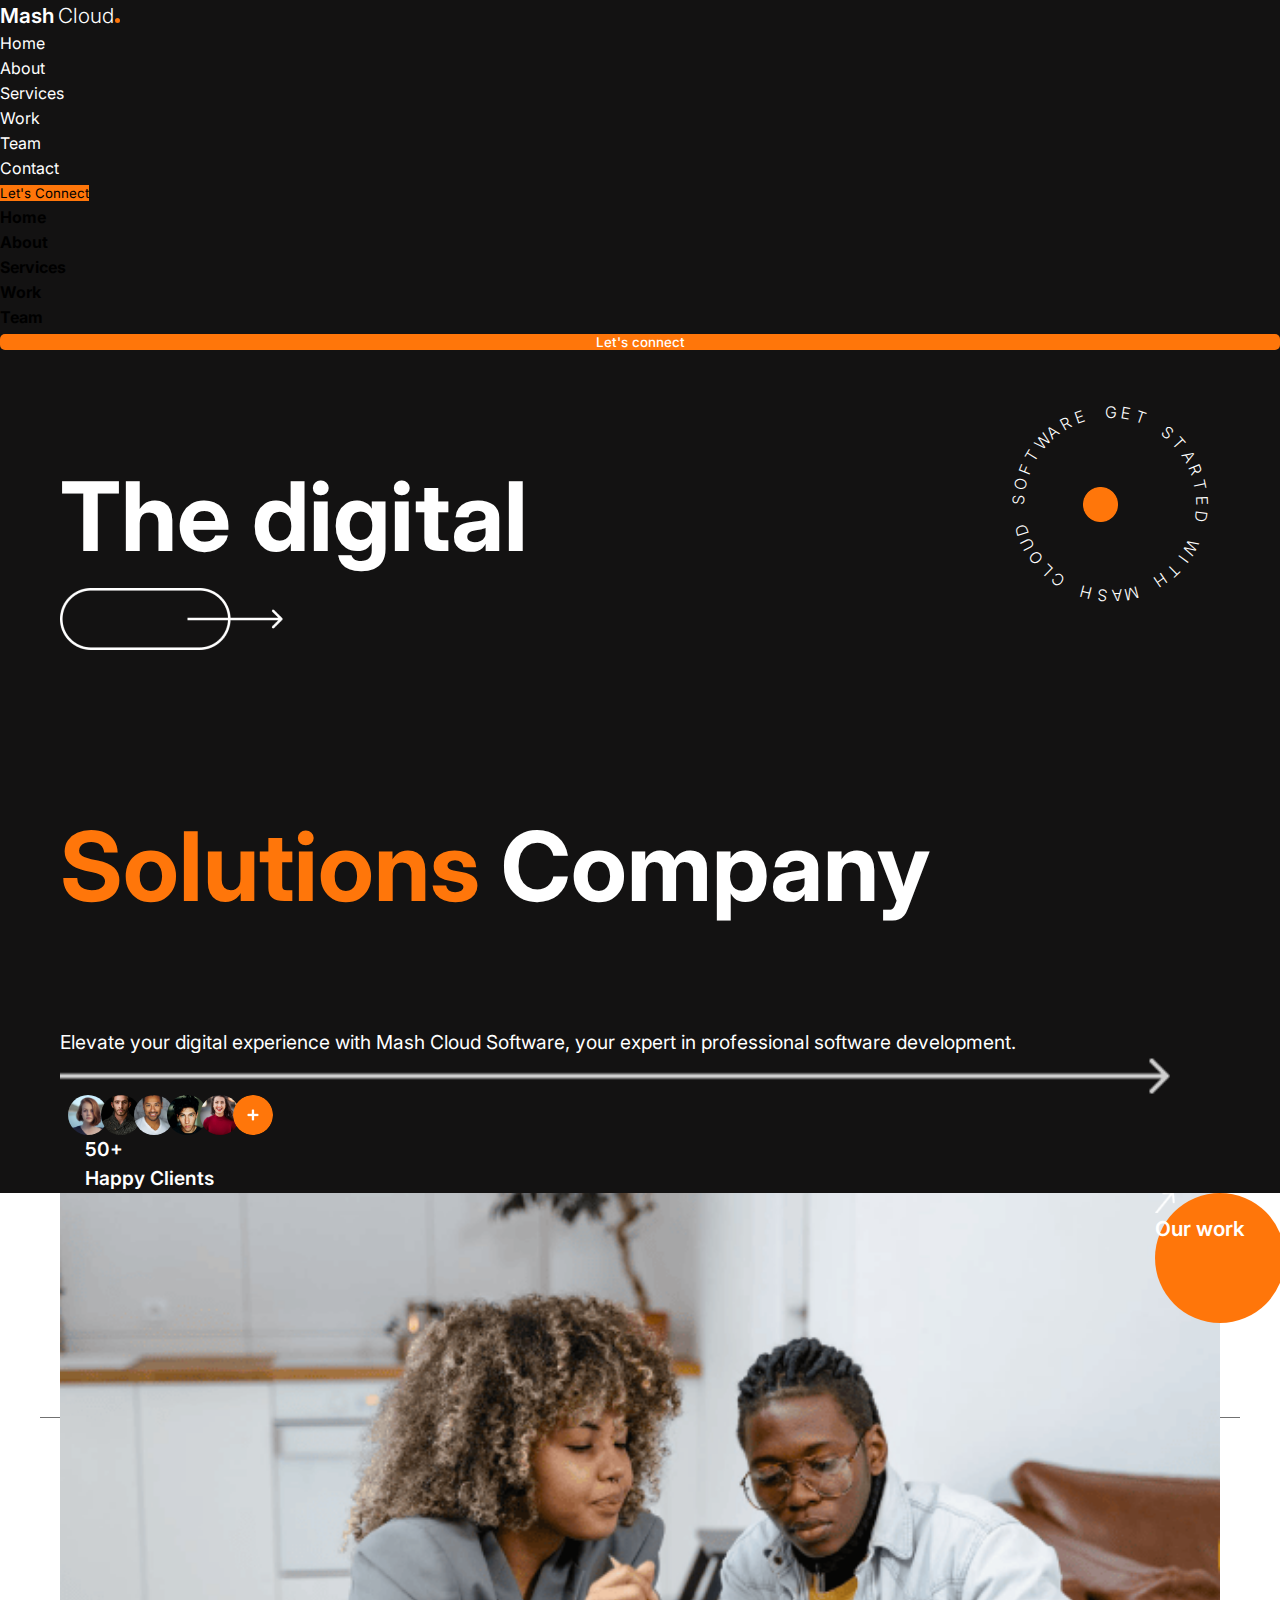
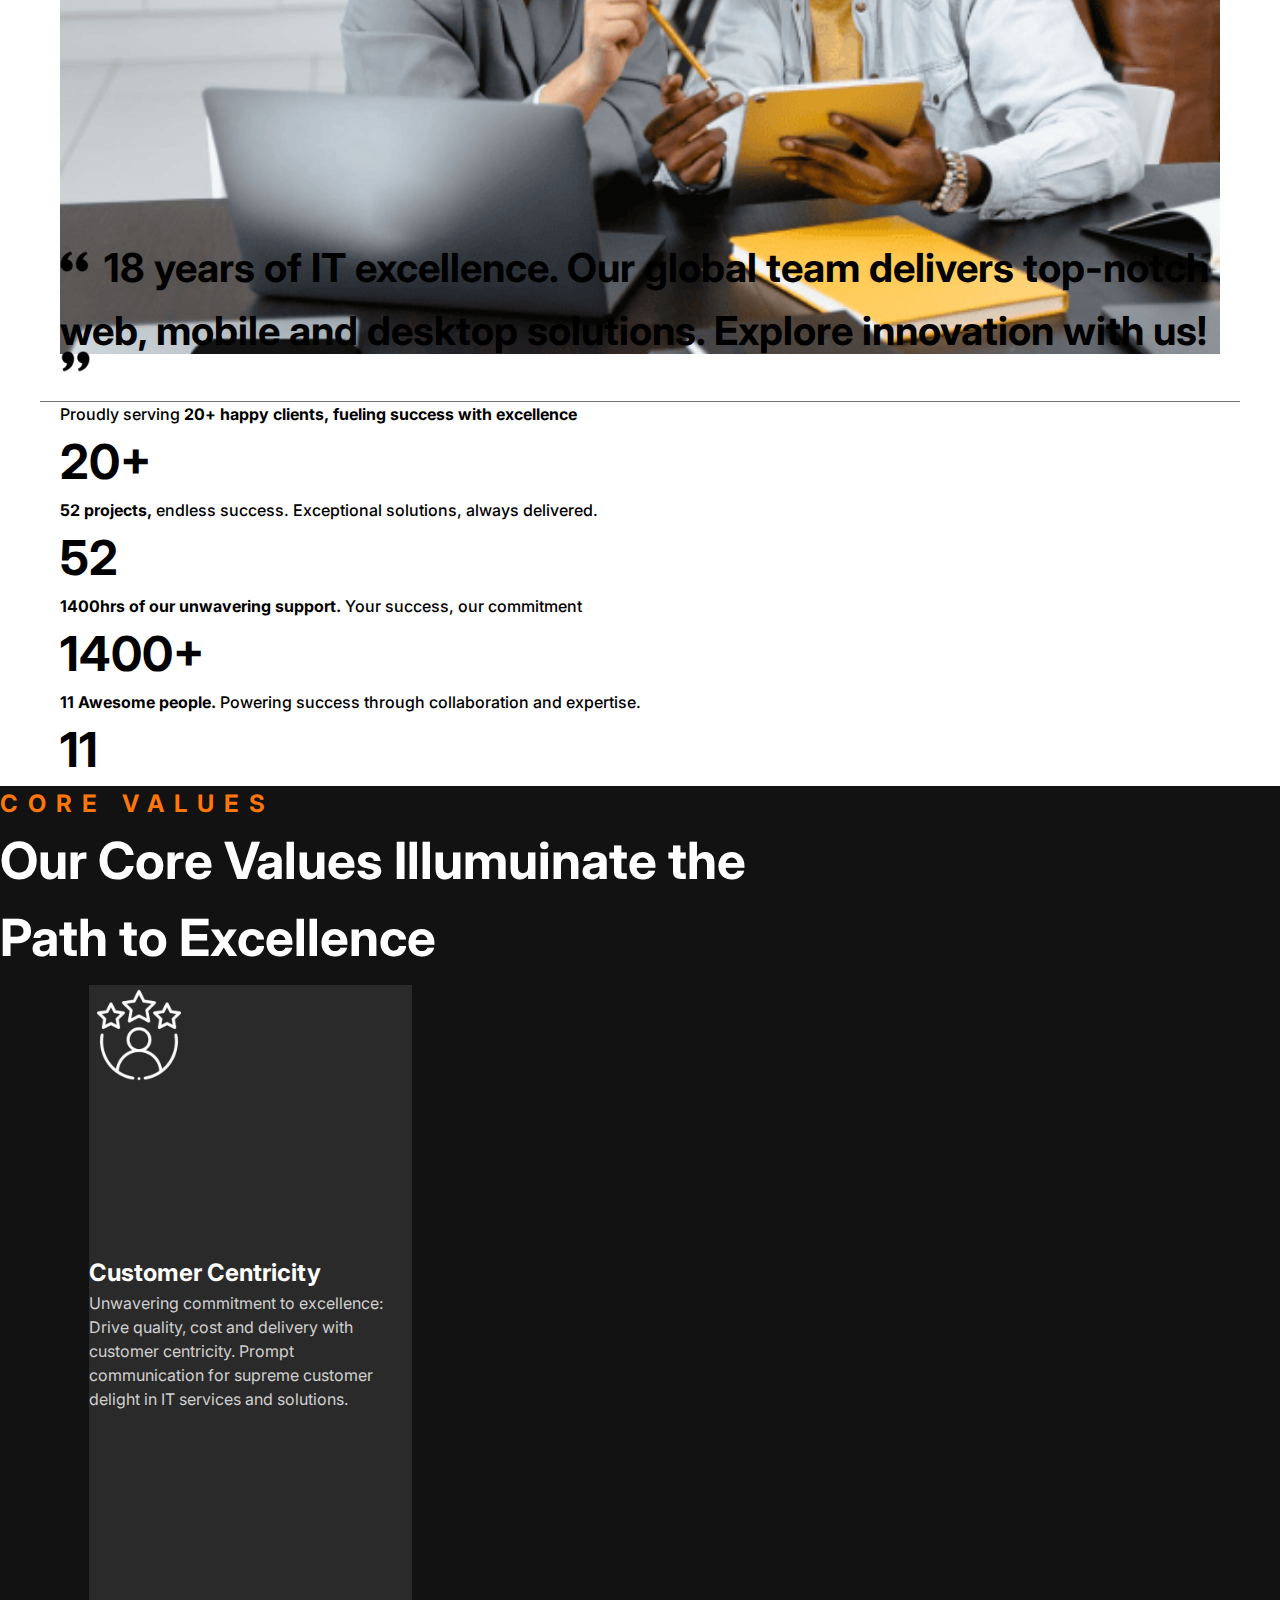
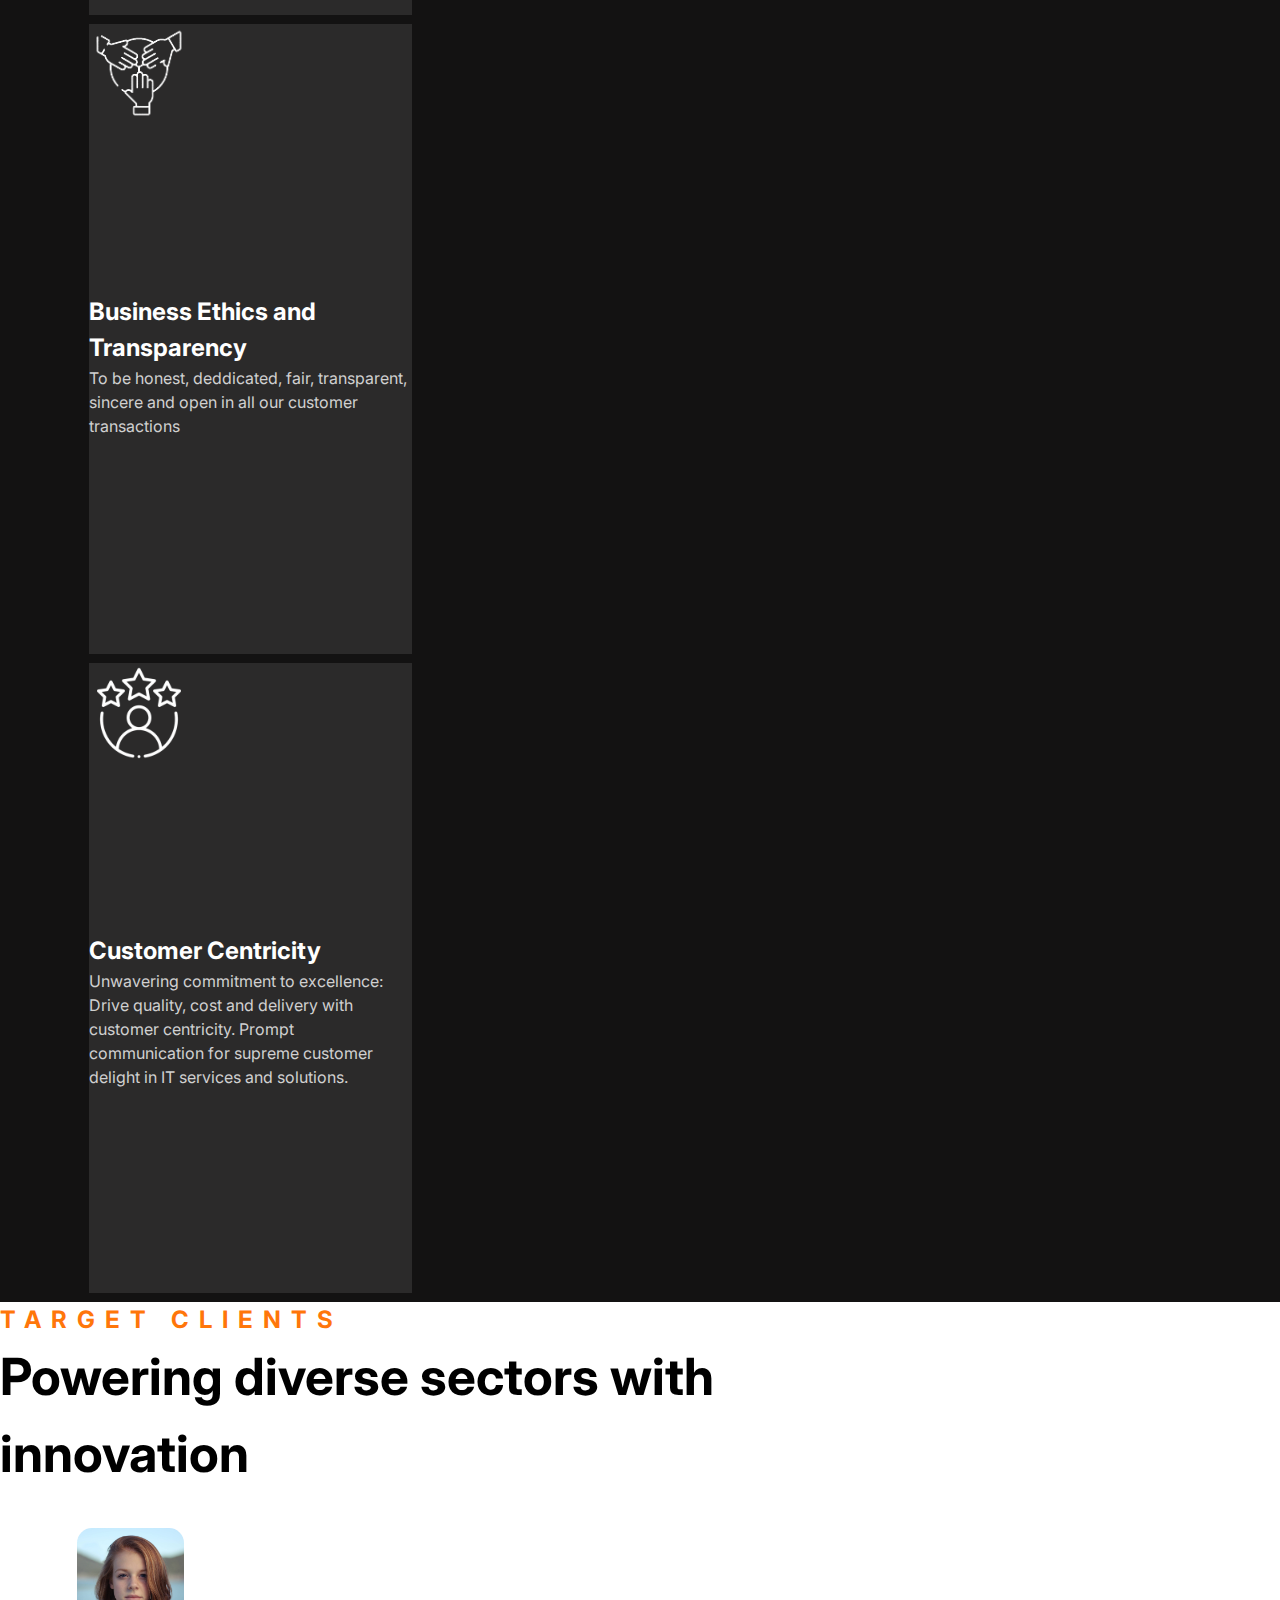
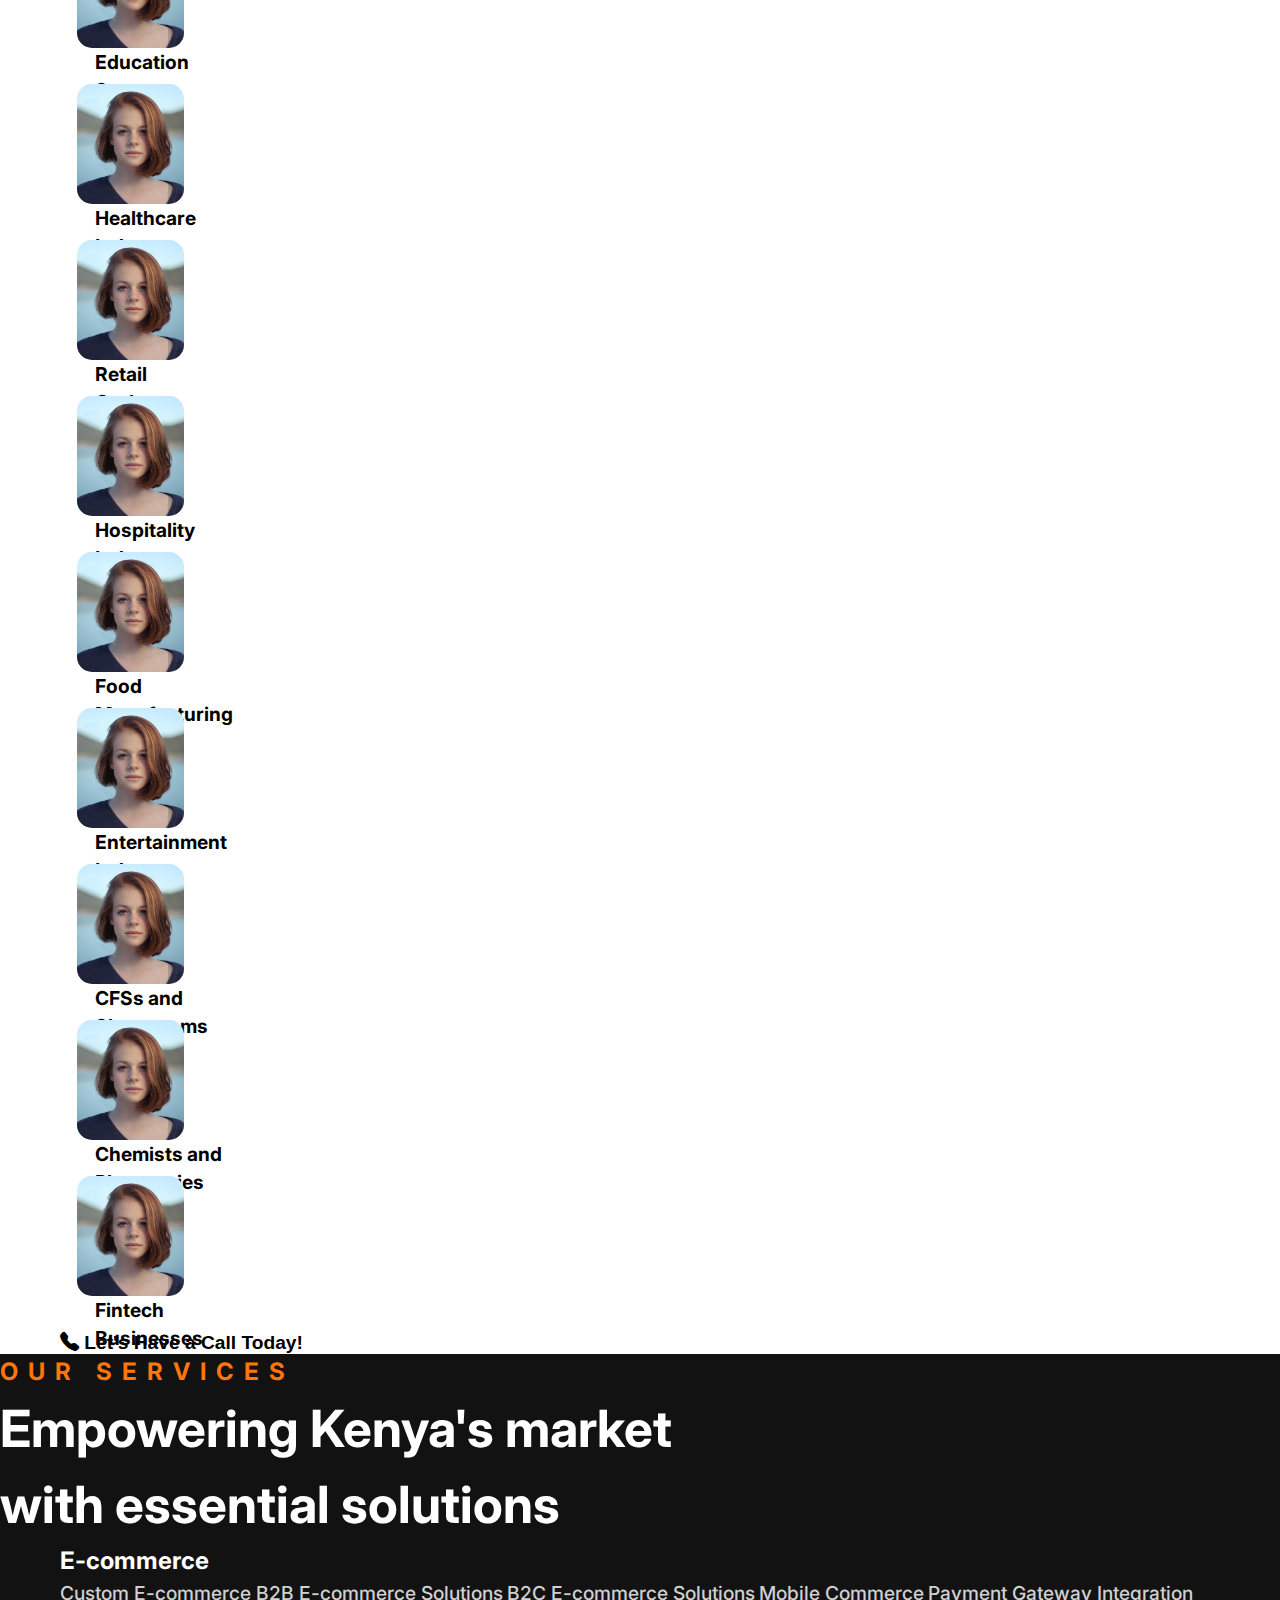
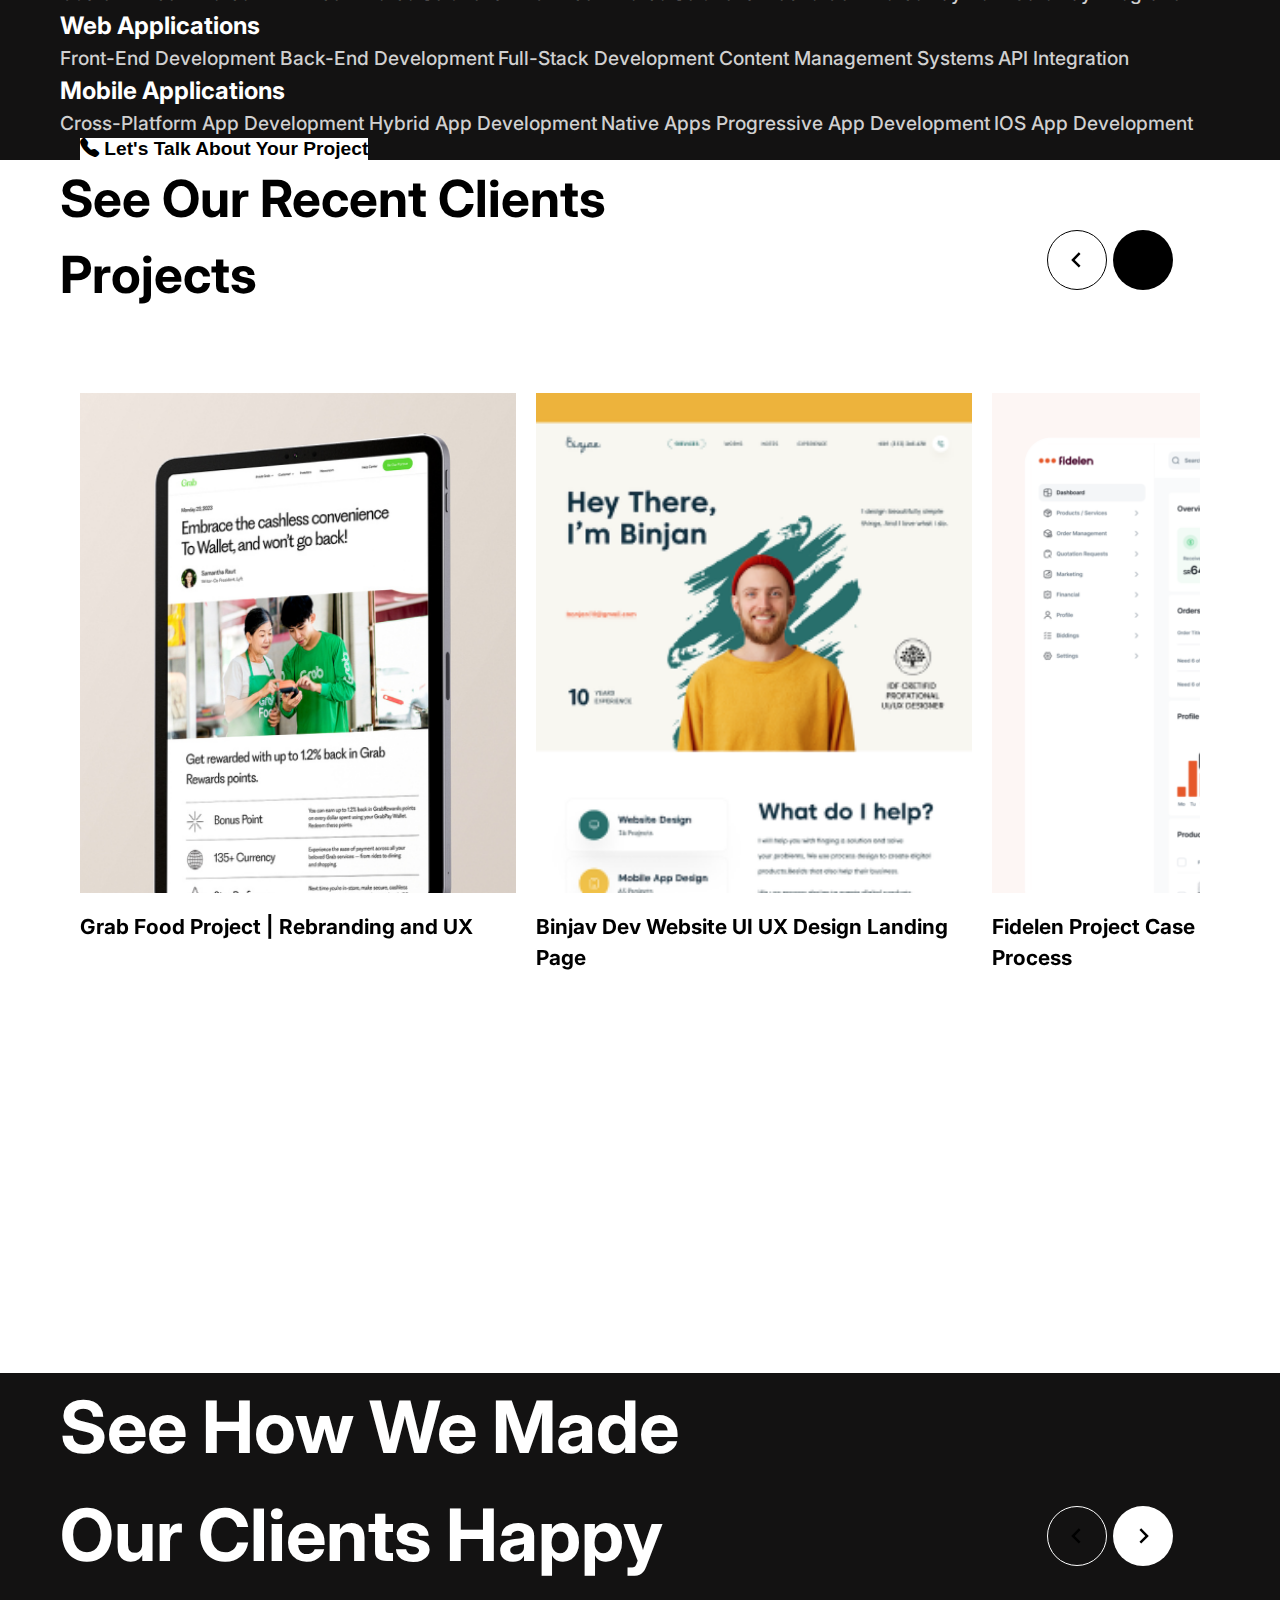
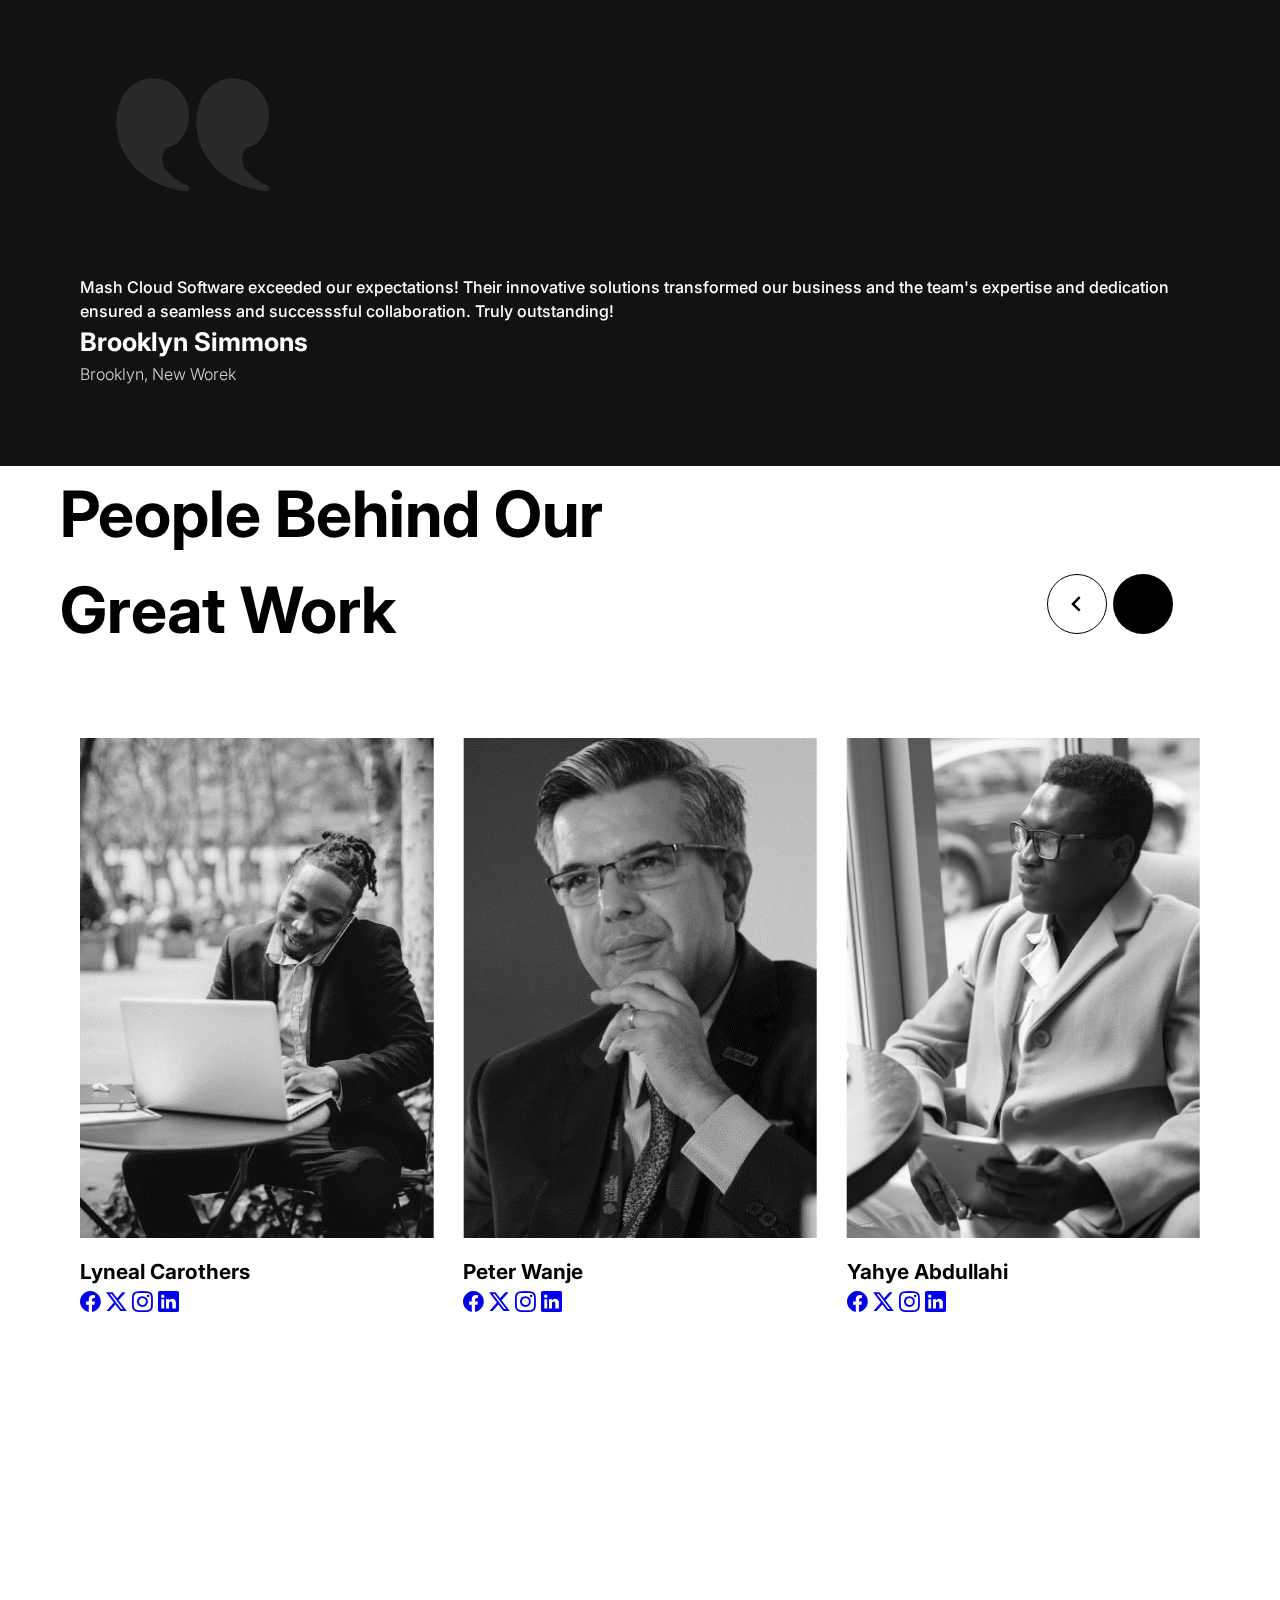
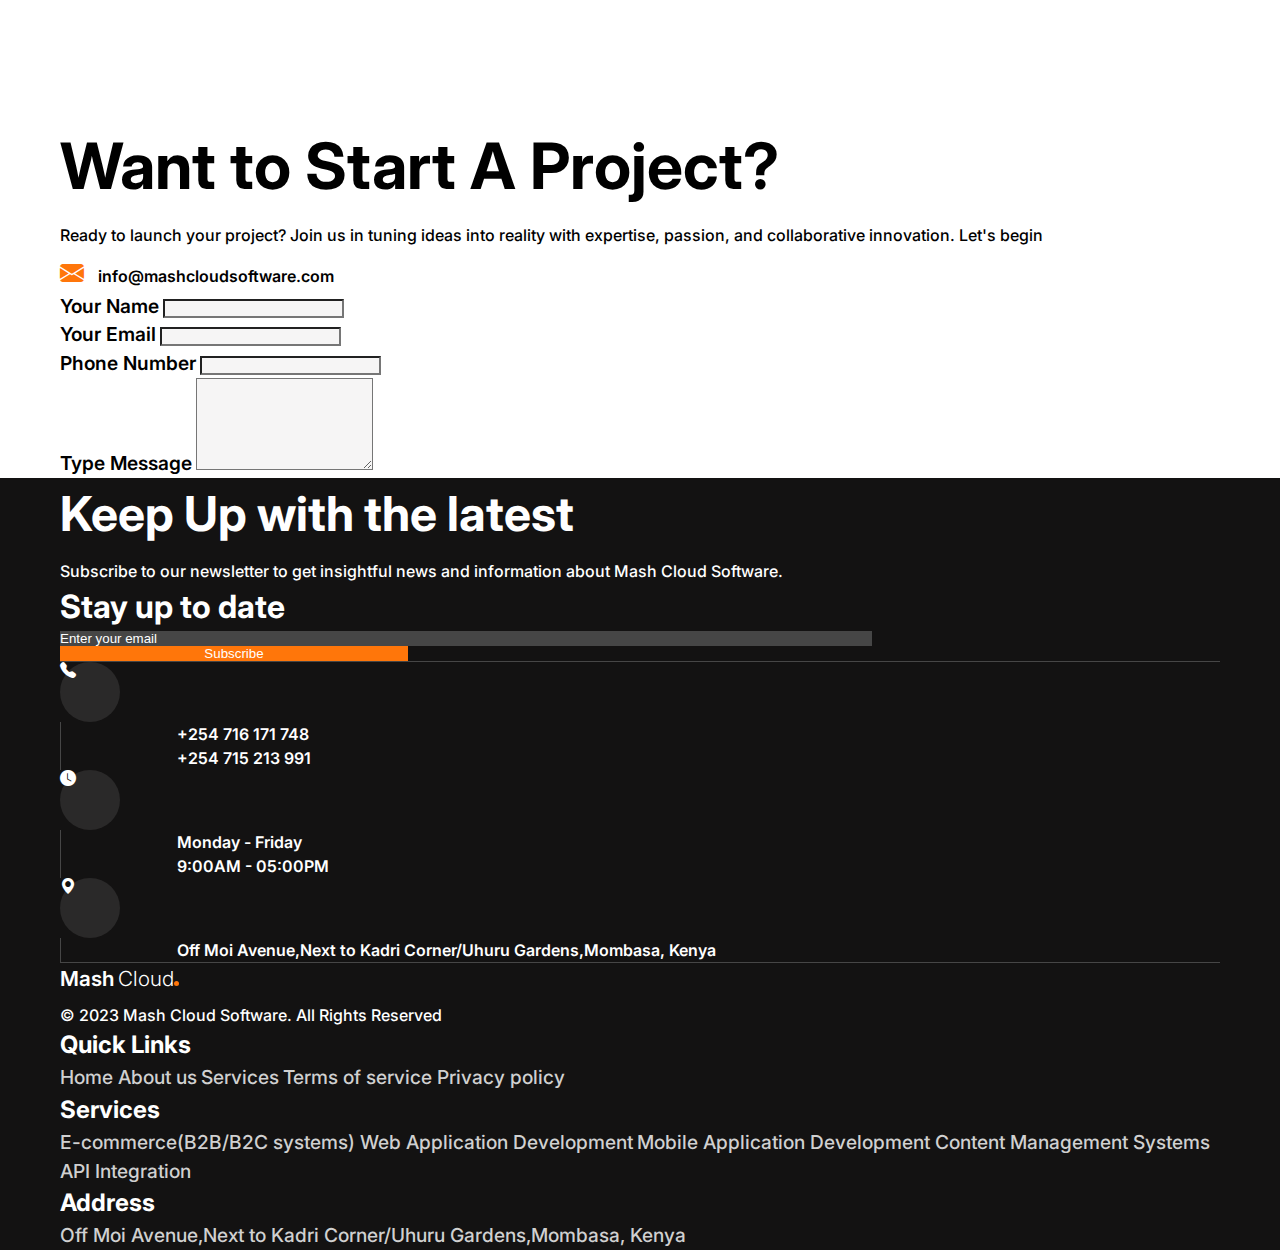
<file: index.html>
<html lang="en">
<head>
    <meta charset="UTF-8">
    <meta name="viewport" content="width=device-width, initial-scale=1.0">
    <title>Figma design landing page</title>
    <!-- Bootstrap CSS & icons-->
    <link href="https://cdn.jsdelivr.net/npm/bootstrap@5.3.2/dist/css/bootstrap.min.css" rel="stylesheet" integrity="sha384-T3c6CoIi6uLrA9TneNEoa7RxnatzjcDSCmG1MXxSR1GAsXEV/Dwwykc2MPK8M2HN" crossorigin="anonymous">
    <link rel="stylesheet" href="https://cdn.jsdelivr.net/npm/bootstrap-icons@1.11.3/font/bootstrap-icons.min.css">
    <link href="Assets/CSS/splide.css" rel="stylesheet">
    <!-- Custom stylesheet-->
    <link href="Assets/CSS/index.css" rel="stylesheet">
</head>
<body>
    
    <!-- Page navigation --> 
        <nav id="page-navbar" class="navbar navbar-light  py-0">
            <div class="container-md py-3">
                <a class="navbar-brand" href="#">
                    <span class="header-logo-span">Mash</span> 
                    <span class="header-logo-span">Cloud</span>
                    <span class="header-logo-span"> <div class="feature-dot"></div></span> 
                </a>
                <button class="navbar-toggler d-md-none" id="nav-toggler-btn" type="button" data-bs-toggle="offcanvas" data-bs-target="#offcanvasRight" aria-controls="offcanvasRight">
                    <span class="navbar-toggler-icon"></span>
                </button>
                <ul class="navbar-nav d-none d-md-flex flex-row">
                    <li class="nav-item mx-4"><a class="nav-link nav-link-dp" href=""> Home </a></li>
                    <li class="nav-item mx-4"><a class="nav-link nav-link-dp" href=""> About </a></li>
                    <li class="nav-item mx-4"><a class="nav-link nav-link-dp" href=""> Services </a></li>
                    <li class="nav-item mx-4"><a class="nav-link nav-link-dp" href=""> Work </a></li>
                    <li class="nav-item mx-4"><a class="nav-link nav-link-dp" href=""> Team </a></li>
                    <li class="nav-item mx-4"><a class="nav-link nav-link-dp" href=""> Contact </a></li>
                    <li class="nav-item mx-2">
                        <button type="button" class="btn btn-secondary border-0 rounded-0 p-2 btn-nav-link-dp"> 
                            Let's Connect 
                        </button>
                    </li>

                </ul>
                <div class="d-md-none offcanvas offcanvas-end" style="top:58px;" tabindex="-1" id="offcanvasRight" aria-labelledby="offcanvasRightLabel">
                    <div class="offcanvas-body p-0 d-flex justify-content-center align-items-center">
                        <ul class="navbar-nav p-0 d-flex justify-content-center align-items-center w-100">
                            <li class="nav-item m-0 my-2 px-4"><a class="nav-link mobile-nav-link" href=""> Home </a></li>
                            <li class="nav-item m-0 my-2 px-4"><a class="nav-link mobile-nav-link" href=""> About </a></li>
                            <li class="nav-item m-0 my-2 px-4"><a class="nav-link mobile-nav-link" href=""> Services </a></li>
                            <li class="nav-item m-0 my-2 px-4"><a class="nav-link mobile-nav-link" href="Contact"> Work </a></li>
                            <li class="nav-item m-0 my-2 px-4"><a class="nav-link mobile-nav-link" href=""> Team </a></li>
                            <li class="nav-item m-0 my-2 px-4 d-block w-100"> 
                                <button class="btn btn-secondary btn-lg border-0 rounded-0 p-2 mb-nav-block-btn" type="button">Let's connect</button>
                            </li>
                        </ul>
                    </div>
                </div>
            </div>
        </nav> 
    <!-- Page navigation --> 
    
    <!-- Hero section-->
    <div class="container-fluid hero-section pb-5">
        <div class="container hero-text-section mt-0">
            <h1>
                The digital 
                <span class="featured-vector-block d-inline-block ml-5"> <img src="Assets/Images/btn-with-arrow-sm.png" class="responsive-fetured-vector-img"></span>
                <br />
                <span class="featured-highlighted-text-block d-inline-block"> Solutions </span>
                Company
            </h1>
            <div class="hero-section-animation-block d-flex justify-content-center align-items-center">
                <div class="badge c-black" id="badge">
                    <span class="badge__char">G</span>
                    <span class="badge__char">E</span>
                    <span class="badge__char">T</span>
                    <span class="badge__char"></span>
                    <span class="badge__char">S</span>
                    <span class="badge__char">T</span>	
                    <span class="badge__char">A</span>	
                    <span class="badge__char">R</span>		
                    <span class="badge__char">T</span>		
                    <span class="badge__char">E</span>		
                    <span class="badge__char">D</span>	
                    <span class="badge__char"></span>		
                    <span class="badge__char">W</span>		
                    <span class="badge__char">I</span>		
                    <span class="badge__char">T</span>		
                    <span class="badge__char">H</span>
                    <span class="badge__char"></span>
                    <span class="badge__char">M</span>		
                    <span class="badge__char">A</span>
                    <span class="badge__char">S</span>
                    <span class="badge__char">H</span>
                    <span class="badge__char"></span>
                    <span class="badge__char">C</span>
                    <span class="badge__char">L</span>		
                    <span class="badge__char">O</span>
                    <span class="badge__char">U</span>		
                    <span class="badge__char">D</span>
                    <span class="badge__char"></span>
                    <span class="badge__char">S</span>
                    <span class="badge__char">O</span>
                    <span class="badge__char">F</span>
                    <span class="badge__char">T</span>		
                    <span class="badge__char">W</span>
                    <span class="badge__char">A</span>
                    <span class="badge__char">R</span>
                    <span class="badge__char">E</span>
                    <span class="badge__char"></span>
                
                    <img class="badge__emoji" src="Assets/Images/circle-dot.png" alt="Mash Cloud software">
                </div>
            </div>
        </div>

        <div class="container our-work-section">
            <div class="row">
                <div class="col-5 pb-5">
                    <p class="p3">
                        Elevate your digital experience with Mash Cloud Software, your expert in professional software development.
                        <img class="responsive_featured_arrow_image mt-4" src="Assets/Images/Arrow-1.png" alt="Mash Cloud software">
                    </p>
                    <div class="our-work-text-section d-flex align-items-center mt-3">
                        <div class="circles-gallery d-flex">
                            <img src="Assets/Images/random-person-1.jpg" class="circle-gallery-img"/>
                            <img src="Assets/Images/random-person-2.jpg" class="circle-gallery-img"/>
                            <img src="Assets/Images/random-person-3.jpg" class="circle-gallery-img"/>
                            <img src="Assets/Images/random-person-4.jpg" class="circle-gallery-img"/>
                            <img src="Assets/Images/random-person-5.jpg" class="circle-gallery-img">
                            <img src="Assets/Images/circle-image.png" class="circle-gallery-img">
                        </div>
                        <p class="work_section_clients_count"> 50+ <br /> Happy Clients</p>
                    </div>
                </div>
                <div class="col-7 pb-5">
                    <img class="responsive_featured_working_personnel" src="Assets/Images/working personnel.png" alt="Mash Cloud software">
                    <div class="display-link-circle d-flex flex-direction-column justify-content-center align-items-center">
                        <img class="responsive_featured_arrow_image_2 d-block m-0 p-0" src="Assets/Images/Arrow 2.png" alt="Mash Cloud software">
                        <p class="featured_our_work_link_text d-block m-0 p-0"> Our work </p>
                    </div>
                </div>
            </div>
        </div>
    </div>
    <!-- Hero section-->

    <!-- Spacer section-->
      <div class="container-fluid spacer-section pt-5 pb-3">
        <div class="container spacer-section_in_div py-5"> </div>
      </div>
    <!-- Spacer section-->

    <!-- First-text section-->
      <div class="container-fluid first-text-block pt-5 pb-5">
        <div class="container py-4 in_div_container">
            <div class="row">
                <div class="col-6 first-block">
                    <b>Introducing <br /> Mash Cloud</b>
                </div>
                <div class="col-6 second-block">
                    <p class="p3">
                        Mash Cloud software is a <b> professional software development company </b> headquatered in Minnesota (USA), branch office in Mombasa (Kenya).
                    </p>

                    <p class="p3 pt-5">
                        We have 18 years in IT experience and strong team of full stack developers, engineers and graphic designers and consultants. We help our clients to achieve unsurpassed quality at all stages of the web, mobile and desktop development by providing multiple time-zone teams and different formats of working (on site, remote, hybrid, etc).  
                    </p>
                </div>
            </div>
            <div class="row mt-5 last-row">
                <div class="col-6 first-block">
                    <div class="persona-display d-flex">
                        <div class="circular_person_badge"></div>
                        <div class="persona_name_details">
                            <p class="my-0" > Yahye Abdullahi </p>
                            <p class="my-0" > Founder & CEO </p>
                        </div>
                    </div>
                </div>
                <div class="col-6 second-block">
                    <p class="p3">
                       18 years of IT excellence. Our global team delivers top-notch web, mobile and desktop solutions. Explore innovation with us!  
                    </p>
                </div>
            </div>
        </div>
        <div class="container py-4 in_div_second_container">
            <div class="row py-2">
                <div class="col-3">
                    <p> Proudly serving <b>20+ happy clients, fueling success with excellence</b> </p>
                    <p>20+</p>
                </div>
                <div class="col-3">
                    <p> <b>52 projects,</b> endless success. Exceptional solutions, always delivered.</p>
                    <p>52</p>
                </div>
                <div class="col-3">
                    <p><b>1400hrs of our unwavering support.</b> Your success, our commitment </p>
                    <p>1400+</p>
                </div>
                <div class="col-3">
                    <p><b>11 Awesome people.</b> Powering success through collaboration and expertise. </p>
                    <p>11</p>
                </div>
            </div>
        </div>
      </div>
    <!-- First-text section-->

    <!-- Second-text section-->
    <div class="container-fluid second-text-block py-5">
        <h5 class="featured_heading_text text-center mt-5"> CORE VALUES </h5>
        <h5 class="featured_heading_text text-center d-block mx-auto"> Our Core Values Illumuinate the Path to Excellence </h5>
        <div class="container cards-display-section d-flex flex-wrap mt-5 py-3">
            <div class="core_values_display_card core_values_display_card_1 p-4">
                <div class="heading-section">
                    <img class="responsive_core_values_img" src="Assets/Images/core_values_icon_1.png">
                </div>
                <div class="text-section">
                    <h5>Customer Centricity</h5>
                    <p class="mt-3">
                        Unwavering commitment to excellence: Drive quality, cost and delivery with customer centricity. Prompt communication for supreme customer delight in IT services and solutions.
                    </p>
                </div>
            </div>
            <div class="core_values_display_card core_values_display_card_2 p-4">
                <div class="heading-section">
                    <img class="responsive_core_values_img" src="Assets/Images/core_values_icon_5.png">
                </div>
                <div class="text-section">
                    <h5>Business Ethics and Transparency</h5>
                    <p class="mt-3">
                        To be honest, deddicated, fair, transparent, sincere and open in all our customer transactions
                    </p>
                </div>
            </div>
            <div class="core_values_display_card core_values_display_card_1 p-4">
                <div class="heading-section">
                    <img class="responsive_core_values_img" src="Assets/Images/core_values_icon_1.png">
                </div>
                <div class="text-section">
                    <h5>Customer Centricity</h5>
                    <p class="mt-3">
                        Unwavering commitment to excellence: Drive quality, cost and delivery with customer centricity. Prompt communication for supreme customer delight in IT services and solutions.
                    </p>
                </div>
            </div>
        </div>
    </div>
    <!-- Second-text section-->

    <!-- Third-text section-->
     <div class="container-fluid third-text-block py-5">
        <h5 class="featured_heading_text text-center mt-5"> TARGET CLIENTS </h5>
        <h5 class="featured_heading_text text-center d-block mx-auto"> Powering diverse sectors with innovation </h5>
        <div class="container cards-display-section d-flex flex-wrap mt-5 py-3">
            <div class="third_text_block_industry_section d-flex p-2">
                <div class="third_text_block_industry_section_img_block">
                    <img class="responsive_featured_industry_img" src="Assets/Images/random-person-1.jpg">
                </div>
                <div class="third_text_block_industry_section_text_block d-flex align-items-center p-2">
                    <p>Education <br /> Sector</p>
                </div>
            </div>

            <div class="third_text_block_industry_section d-flex p-2">
                <div class="third_text_block_industry_section_img_block">
                    <img class="responsive_featured_industry_img" src="Assets/Images/random-person-1.jpg">
                </div>
                <div class="third_text_block_industry_section_text_block d-flex align-items-center p-2">
                    <p>Healthcare <br /> Industry</p>
                </div>
            </div>

            <div class="third_text_block_industry_section d-flex p-2">
                <div class="third_text_block_industry_section_img_block">
                    <img class="responsive_featured_industry_img" src="Assets/Images/random-person-1.jpg">
                </div>
                <div class="third_text_block_industry_section_text_block d-flex align-items-center p-2">
                    <p>Retail <br /> Outlets</p>
                </div>
            </div>

            <div class="third_text_block_industry_section d-flex p-2">
                <div class="third_text_block_industry_section_img_block">
                    <img class="responsive_featured_industry_img" src="Assets/Images/random-person-1.jpg">
                </div>
                <div class="third_text_block_industry_section_text_block d-flex align-items-center p-2">
                    <p>Hospitality <br /> Industry</p>
                </div>
            </div>

            <div class="third_text_block_industry_section d-flex p-2">
                <div class="third_text_block_industry_section_img_block">
                    <img class="responsive_featured_industry_img" src="Assets/Images/random-person-1.jpg">
                </div>
                <div class="third_text_block_industry_section_text_block d-flex align-items-center p-2">
                    <p>Food <br /> Manufacturing</p>
                </div>
            </div>

            <div class="third_text_block_industry_section d-flex p-2">
                <div class="third_text_block_industry_section_img_block">
                    <img class="responsive_featured_industry_img" src="Assets/Images/random-person-1.jpg">
                </div>
                <div class="third_text_block_industry_section_text_block d-flex align-items-center p-2">
                    <p>Entertainment <br /> Industry</p>
                </div>
            </div>

            <div class="third_text_block_industry_section d-flex p-2">
                <div class="third_text_block_industry_section_img_block">
                    <img class="responsive_featured_industry_img" src="Assets/Images/random-person-1.jpg">
                </div>
                <div class="third_text_block_industry_section_text_block d-flex align-items-center p-2">
                    <p>CFSs and <br /> Showrooms</p>
                </div>
            </div>

            <div class="third_text_block_industry_section d-flex p-2">
                <div class="third_text_block_industry_section_img_block">
                    <img class="responsive_featured_industry_img" src="Assets/Images/random-person-1.jpg">
                </div>
                <div class="third_text_block_industry_section_text_block d-flex align-items-center p-2">
                    <p>Chemists and <br /> Pharmacies</p>
                </div>
            </div>

            <div class="third_text_block_industry_section d-flex p-2">
                <div class="third_text_block_industry_section_img_block">
                    <img class="responsive_featured_industry_img" src="Assets/Images/random-person-1.jpg">
                </div>
                <div class="third_text_block_industry_section_text_block d-flex align-items-center p-2">
                    <p>Fintech <br /> Businesses</p>
                </div>
            </div>
        </div>
        <div class="container feature-button-display-section d-flex justify-content-center mt-3">
            <button class="btn btn-lg border rounded-0 feature-call-today-btn p-3" type="button">
                <i class="bi bi-telephone-fill pr-3"></i> Let's Have a Call Today!
            </button>
        </div>
    </div>
    <!-- Third-text section-->

    <!-- Fourth-text section-->
    <div class="container-fluid fourth-text-block py-5">
        <h5 class="featured_heading_text text-center mt-5"> OUR SERVICES </h5>
        <h5 class="featured_heading_text text-center d-block mx-auto"> Empowering Kenya's market with essential solutions </h5>
        <div class="container mt-5 py-3">
            <div class="row">
                <div class="col-4">
                    <h5 class="our-services-featured-heading-text mb-4">E-commerce </h5>
                    <a class="our-services-featured-link-text text-decoration-none d-block my-4" href=""> Custom E-commerce </a>
                    <a class="our-services-featured-link-text text-decoration-none d-block my-4" href=""> B2B E-commerce Solutions</a>
                    <a class="our-services-featured-link-text text-decoration-none d-block my-4" href=""> B2C E-commerce Solutions</a>
                    <a class="our-services-featured-link-text text-decoration-none d-block my-4" href=""> Mobile Commerce</a>
                    <a class="our-services-featured-link-text text-decoration-none d-block my-4" href=""> Payment Gateway Integration</a>
                </div>
                <div class="col-4">
                    <h5 class="our-services-featured-heading-text mb-4">Web Applications </h5>
                    <a class="our-services-featured-link-text text-decoration-none d-block my-4" href=""> Front-End Development </a>
                    <a class="our-services-featured-link-text text-decoration-none d-block my-4" href=""> Back-End Development</a>
                    <a class="our-services-featured-link-text text-decoration-none d-block my-4" href=""> Full-Stack Development </a>
                    <a class="our-services-featured-link-text text-decoration-none d-block my-4" href=""> Content Management Systems</a>
                    <a class="our-services-featured-link-text text-decoration-none d-block my-4" href=""> API Integration</a>
                </div>
                <div class="col-4">
                    <h5 class="our-services-featured-heading-text mb-4">Mobile Applications </h5>
                    <a class="our-services-featured-link-text text-decoration-none d-block my-4" href=""> Cross-Platform App Development </a>
                    <a class="our-services-featured-link-text text-decoration-none d-block my-4" href=""> Hybrid App Development</a>
                    <a class="our-services-featured-link-text text-decoration-none d-block my-4" href=""> Native Apps </a>
                    <a class="our-services-featured-link-text text-decoration-none d-block my-4" href=""> Progressive App Development</a>
                    <a class="our-services-featured-link-text text-decoration-none d-block my-4" href=""> IOS App Development</a>
                </div>
            </div>
            <div class="container feature-button-display-section d-flex justify-content-center mt-5">
                <button class="btn btn-lg border rounded-0 our-services-call-today-btn p-3 mt-5" type="button">
                    <i class="bi bi-telephone-fill pr-3"></i> Let's Talk About Your Project
                </button>
            </div>
        </div>
    </div>
    <!-- Fourth-text section-->

    <!-- Fifth-text section-->
    <div class="container-fluid fifth-text-block py-5">
        <div class="container mt-5 py-2">
            <h5 class="featured_heading_text d-block"> See Our Recent Clients Projects </h5>

            <!-- Splide.js slider -->
            <section class="section slider__section">
                <div class="container slider__wrapper">
                <div class="slider__column splide">
                    <div class="splide__track">
                        <ul class="splide__list">
                            <li class="splide__slide">
                                <img src="Assets/Images/feature-work-template-1.png" alt="Slider" class="responsive-slider-img">
                                <div class="splide__caption custom_splidejs_cption">
                                    <p>Fidelen Project Case Study | UI/UX Process</p>
                                </div>
                            </li>
                            <li class="splide__slide">
                                <img src="Assets/Images/feature-work-template-2.png" alt="Slider" class="responsive-slider-img">
                                <div class="splide__caption custom_splidejs_cption">
                                    <p>Grab Food Project | Rebranding and UX</p>
                                </div>
                            </li>
                            <li class="splide__slide">
                                <img src="Assets/Images/feature-work-template-3.png" alt="Slider" class="responsive-slider-img">
                                <div class="splide__caption custom_splidejs_cption">
                                    <p>Binjav Dev Website UI UX Design Landing Page</p>
                                </div>
                            </li>
                        </ul>
                    </div>
                </div>
                </div>
            </section>
            <!-- Splide.js slider -->
        </div>
    </div>
    <!-- Fifth-text section-->

    <!-- sixth-text section-->
    <div class="container-fluid sixth-text-block py-5">
        <div class="container mt-5 py-2">
            <h5 class="featured_heading_text d-block"> See How We Made Our Clients Happy </h5>

            <!-- Splide.js slider -->
            <section class="section slider__section">
                <div class="container slider__wrapper">
                <div id="second-slider" class="slider__column splide">
                    <div class="splide__track">
                        <ul class="splide__list" style="height:auto !important;">
                            <li class="splide__slide">
                               <div class="row">
                                    <div class="col-4 pl-2">
                                        <img src="Assets/Images/testimonial-quotes-1.png" class="responsive-testimonials-feature-quote-img">
                                    </div> 
                                    <div class="col-8" > 
                                        <p class="p3 feature-testimonials-text"> 
                                            Mash Cloud Software exceeded our expectations! Their innovative solutions transformed our business and the team's expertise and dedication ensured a seamless and successsful collaboration. Truly outstanding!
                                        </p>
                                        <p class="p3 feature-testimonials-text-name mt-5 mb-0"> 
                                            Brooklyn Simmons
                                        </p>
                                        <p class="p3 feature-testimonials-text-location"> 
                                            Brooklyn, New Worek
                                        </p>
                                    </div> 
                               </div>
                            </li>
                            <li class="splide__slide">
                                <div class="row">
                                    <div class="col-4" >
                                        <img src="Assets/Images/testimonial-quotes-1.png" class="responsive-testimonials-feature-quote-img">
                                    </div> 
                                    <div class="col-8" > 
                                        <p class="p3 feature-testimonials-text"> 
                                            Mash Cloud Software exceeded our expectations! Their innovative solutions transformed our business and the team's expertise and dedication ensured a seamless and successsful collaboration. Truly outstanding!
                                        </p>
                                        <p class="p3 feature-testimonials-text-name mt-5 mb-0"> 
                                            Brooklyn Simmons
                                        </p>
                                        <p class="p3 feature-testimonials-text-location"> 
                                            Brooklyn, New Worek
                                        </p>
                                    </div> 
                               </div>
                            </li>
                        </ul>
                    </div>
                </div>
                </div>
            </section>
            <!-- Splide.js slider -->
        </div>
    </div>
    <!-- sixth-text section-->

   <!-- Seventh-text section-->
    <div class="container-fluid seventh-text-block pt-5 pb-2">
        <div class="container mt-5 py-2">
            <h5 class="featured_heading_text d-block"> People Behind Our Great Work </h5>

            <!-- Splide.js slider -->
            <section class="section slider__section">
                <div class="container slider__wrapper">
                <div id="third-slider" class="slider__column splide">
                    <div class="splide__track">
                        <ul class="splide__list">
                            <li class="splide__slide">
                                <img src="Assets/Images/team-member-1.png" alt="Slider" class="responsive-slider-img-type-2">
                                <div class="splide__caption custom_splidejs_cption">
                                    <p>Yahye Abdullahi</p>
                                    <div class="connect-social-links d-flex flex-wrap">
                                        <a class="text-decoration-none text-dark m-2" href="#"> <i class="bi bi-facebook"></i> </a>
                                        <a class="text-decoration-none text-dark m-2" href="#"> <i class="bi bi-twitter-x"></i> </a>
                                        <a class="text-decoration-none text-dark m-2" href="#"> <i class="bi bi-instagram"></i> </a>
                                        <a class="text-decoration-none text-dark m-2" href="#"> <i class="bi bi-linkedin"></i> </a>
                                    </div>
                                </div>
                            </li>
                            <li class="splide__slide">
                                <img src="Assets/Images/team-member-2.png" alt="Slider" class="responsive-slider-img-type-2">
                                <div class="splide__caption custom_splidejs_cption">
                                    <p>Lyneal Carothers</p>
                                    <div class="connect-social-links d-flex flex-wrap">
                                        <a class="text-decoration-none text-dark m-2" href="#"> <i class="bi bi-facebook"></i> </a>
                                        <a class="text-decoration-none text-dark m-2" href="#"> <i class="bi bi-twitter-x"></i> </a>
                                        <a class="text-decoration-none text-dark m-2" href="#"> <i class="bi bi-instagram"></i> </a>
                                        <a class="text-decoration-none text-dark m-2" href="#"> <i class="bi bi-linkedin"></i> </a>
                                    </div>
                                </div>
                            </li>
                            <li class="splide__slide">
                                <img src="Assets/Images/team-member-3.png" alt="Slider" class="responsive-slider-img-type-2">
                                <div class="splide__caption custom_splidejs_cption">
                                    <p>Peter Wanje</p>
                                    <div class="connect-social-links d-flex flex-wrap">
                                        <a class="text-decoration-none text-dark m-2" href="#"> <i class="bi bi-facebook"></i> </a>
                                        <a class="text-decoration-none text-dark m-2" href="#"> <i class="bi bi-twitter-x"></i> </a>
                                        <a class="text-decoration-none text-dark m-2" href="#"> <i class="bi bi-instagram"></i> </a>
                                        <a class="text-decoration-none text-dark m-2" href="#"> <i class="bi bi-linkedin"></i> </a>
                                    </div>
                                </div>
                            </li>
                        </ul>
                    </div>
                </div>
                </div>
            </section>
            <!-- Splide.js slider -->
        </div>
    </div>
    <!-- Seventh-text section-->

    <!-- Eighth-text section-->
    <div class="container-fluid eighth-text-block pt-0 pb-5">
        <div class="container mt-5 pt-0 pb-2">
            <div class="row ">
                <div class="col-6">
                    <h5 class="featured_heading_text d-block"> Want to Start A Project? </h5>
                    <p class="p3 feature-testimonials-text my-4"> 
                        Ready to launch your project? Join us in tuning ideas into reality with expertise, passion, and collaborative innovation. Let's begin
                    </p>
                    <p class="p3 feature-testimonials-text d-flex">
                        <i class="bi bi-envelope-fill"></i>
                        <a class="text-secondary" href="#">
                             info@mashcloudsoftware.com
                        </a>
                    </p>
                </div>
                <div class="col-6 contact-form-block p-5">
                    <form>
                        <div class="mb-4">
                            <label for="name" class="form-label">Your Name</label>
                            <input type="text" class="form-control p-3" id="name_input">
                        </div>
                        <div class="mb-4">
                          <label for="email" class="form-label">Your Email</label>
                          <input type="email" class="form-control p-3" id="email_input">
                        </div>
                        <div class="mb-4">
                          <label for="phone" class="form-label">Phone Number</label>
                          <input type="phone" class="form-control p-3" id="number_input">
                        </div>
                        <div class="mb-4">
                            <label for="message" class="form-label">Type Message</label>
                            <textarea class="form-control p-3" id="message_input" rows="6"></textarea>
                        </div>
                        <button type="submit" class="display-link-circle-type-two d-flex flex-direction-column justify-content-center align-items-center">
                            <img class="responsive_featured_arrow_image_2 d-block m-0 p-0" src="Assets/Images/Arrow 2.png" alt="Mash Cloud software">
                            <p class="featured_our_work_link_text d-block m-0 p-0"> submit </p>
                        </button>
                    </form>
                </div>
            </div>
        </div>
    </div>
    <!-- Eighth-text section-->

    <!-- Ninth-text section-->
    <div class="container-fluid nineth-text-block pt-5">
        <div class="container mt-5 py-2">
            <div class="row first-row-section py-2">
                <div class="col-6">
                    <h5 class="featured_heading_text d-block mb-4"> Keep Up with the latest </h5>
                    <p class="p3 feature-testimonials-text">  Subscribe to our newsletter to get insightful news and information about Mash Cloud Software. </p>
                </div>
                <div class="col-6 p-2 px-5">
                    <h5 class="featured_heading_text-two d-block">  Stay up to date </h5>
                    <div class="email-input-block d-flex">
                        <form class="w-100 d-flex">
                            <input type="email" class="form-control email-newsletter-form p-3" id="email_input" placeholder="Enter your email">
                            <button type="submit" class="email-newsletter-form-submit-btn d-flex justify-content-center align-items-center">Subscribe</button>
                        </form>
                    </div>
                </div>
            </div>

            <div class="row second-row-section py-4">
                <div class="col-4 d-flex align-items-center py-3">
                    <div class="icon-display-section d-flex justify-content-center align-items-center mx-3">
                        <i class="bi bi-telephone-fill"></i>
                    </div>
                    <div class="phone-numbers-display-section d-flex mx-3">
                        <p class="my-2"> +254 716 171 748</p>
                        <p class="my-2"> +254 715 213 991</p>
                    </div>
                </div>
                <div class="col-4 d-flex align-items-center py-3">
                    <div class="icon-display-section d-flex justify-content-center align-items-center mx-3">
                        <i class="bi bi-clock-fill"></i>
                    </div>
                    <div class="phone-numbers-display-section d-flex mx-3">
                        <p class="my-2"> Monday - Friday</p>
                        <p class="my-2"> 9:00AM - 05:00PM</p>
                    </div>
                </div>
                <div class="col-4 d-flex align-items-center py-3">
                    <div class="icon-display-section d-flex justify-content-center align-items-center mx-3">
                        <i class="bi bi-geo-alt-fill"></i>
                    </div>
                    <div class="phone-numbers-display-section d-flex mx-3">
                        <p class="my-2"> Off Moi Avenue,Next to Kadri Corner/Uhuru Gardens,Mombasa, Kenya </p>
                    </div>
                </div>
            </div>

            <div class="row third-row-section py-3">
                <div class="col-3 pt-5">
                    <a class="navbar-brand" href="#">
                        <span class="header-logo-span">Mash</span> 
                        <span class="header-logo-span">Cloud</span>
                        <span class="header-logo-span"> <div class="feature-dot"></div></span> 
                    </a>
                    <p class="p3 feature-testimonials-text mt-4">&COPY; 2023 Mash Cloud Software. All Rights Reserved </p>
                </div>
                <div class="col-3 pt-5">
                    <h5 class="our-services-featured-heading-text mb-4"> Quick Links </h5>
                    <a class="our-services-featured-link-text text-decoration-none d-block my-4" href=""> Home </a>
                    <a class="our-services-featured-link-text text-decoration-none d-block my-4" href=""> About us</a>
                    <a class="our-services-featured-link-text text-decoration-none d-block my-4" href=""> Services</a>
                    <a class="our-services-featured-link-text text-decoration-none d-block my-4" href=""> Terms of service </a>
                    <a class="our-services-featured-link-text text-decoration-none d-block my-4" href=""> Privacy policy</a>
                </div>
                <div class="col-3 pt-5">
                    <h5 class="our-services-featured-heading-text mb-4">Services </h5>
                    <a class="our-services-featured-link-text text-decoration-none d-block my-4" href=""> E-commerce(B2B/B2C systems) </a>
                    <a class="our-services-featured-link-text text-decoration-none d-block my-4" href=""> Web Application Development</a>
                    <a class="our-services-featured-link-text text-decoration-none d-block my-4" href=""> Mobile Application Development </a>
                    <a class="our-services-featured-link-text text-decoration-none d-block my-4" href=""> Content Management Systems</a>
                    <a class="our-services-featured-link-text text-decoration-none d-block my-4" href=""> API Integration</a>
                </div>
                <div class="col-3 pt-5">
                    <h5 class="our-services-featured-heading-text mb-4">Address </h5>
                    <a class="our-services-featured-link-text text-decoration-none d-block my-4" href="">  Off Moi Avenue,Next to Kadri Corner/Uhuru Gardens,Mombasa, Kenya </a>
                </div>
            </div>
        </div>
    </div>
    <!-- Ninth-text section-->


    <!-- Bootstrap JS-->
    <script src="https://cdn.jsdelivr.net/npm/bootstrap@5.3.2/dist/js/bootstrap.bundle.min.js" integrity="sha384-C6RzsynM9kWDrMNeT87bh95OGNyZPhcTNXj1NW7RuBCsyN/o0jlpcV8Qyq46cDfL" crossorigin="anonymous"></script>
    <script src='https://cdn.jsdelivr.net/npm/@splidejs/splide@4.1.4/dist/js/splide.min.js'></script>
    <script  src="Assets/JS/splide.js"></script>


    <!-- Custom JS-->
    <script src="Assets/JS/index.js"></script>
</body>
</html>
</file>
<file: Assets/CSS/index.css>
@import url('https://fonts.googleapis.com/css2?family=Inter&display=swap');

@font-face {
    font-family: 'PrimaryFont';
    src: url('https://fonts.googleapis.com/css2?family=Inter&display=swap');
    font-weight: normal;
    font-style: normal;
}

@font-face {
    font-family: 'SecondaryFont';
    src: url('https://fonts.googleapis.com/css2?family=Your+Font+Family:ital,wght@0,400;0,700;1,400&display=swap');
    font-weight: 500;
    font-style: normal;
}

:root {
    --primary-color: #131212;
    --secondary-color: #ffffff;
    --tertiary-color: #ff760a;
    --dark-text-color: #000000;
    --light-text-color: #ffffff;
    --low-light-text-color: #d0d0d0;
    --low-contrast-dark-color: #2B2A2A;
    --input-bg-color: #F6F5F5;
    --input-bg-color-type-two: #464646;
    --input-bg-color-type-three: #2A2929;
    --size-pictureframe: 40px;
}

*{
    box-sizing:border-box;
}

body{
    font-family:'PrimaryFont', sans-serif;
    background-color: var(--primary-color);
}

/*-- navigation --*/
    .header-logo-span{
        font-family:'Inter', sans-serif;
        font-weight: 600;
        font-size: 1.3em;
        color: var(--secondary-color);
    }

    .header-logo-span:nth-last-of-type(2){
        font-weight: 300;
    }

    .header-logo-span:last-of-type{
        display:inline-block;
        font-weight: 300;
    }

    .feature-dot{
        width:5px;
        height:5px;
        border-radius:100%;
        background-color: var(--tertiary-color);
        transform: translateX(-4px);
    }

    .nav-link-dp{
        font-family:'Inter', sans-serif;
        color:var(--light-text-color);
    }

    .nav-link-dp:hover{
        color:var(--tertiary-color) !important;
        transition: 0.2s ease;
    }

    .btn-nav-link-dp{
        font-family:'Inter', sans-serif;
        background-color:var(--tertiary-color);
    }

    .btn-nav-link-dp:hover{
        border-radius:5px !important;
        background-color:var(--tertiary-color) !important;
        transition: 0.2s ease;
    }

    #offcanvasRight{
        width:100% !important;
    }

    .mobile-nav-link{
        font-family:'Inter', sans-serif;
        color:var(--dark-text-color);
        font-weight:700;
    }

    .mobile-nav-link:hover{
        font-family:'Inter', sans-serif;
        color:var(--tertiary-color);
        font-weight:500;
    }

    .mb-nav-block-btn{
        width:100% !important;
        font-family:'Inter', sans-serif;
        background-color:var(--tertiary-color);
        color:var(--light-text-color);
        font-weight:500;
        border-radius:5px !important;
    }

    .mb-nav-block-btn:hover{
        background-color:var(--tertiary-color) !important;
        transition: 0.2s ease;
    }
/*-- navigation --*/

/*-- Hero section--*/

    .hero-section{
        margin-top:0vh !important;
    }

    .hero-text-section{
        position:relative;
        margin-top:10vh !important;
    }

    .hero-text-section h1{
        color:var(--light-text-color);
        font-size: 6em;
        font-family:'Inter', sans-serif;
        font-weight:700;
    }

    .featured-highlighted-text-block{
        color:var(--tertiary-color);
    }

    .hero-section-animation-block{
        width:220px !important;
        height:220px !important;
        position:absolute;
        top:-40px;
        right:20px;
    }

    /*-- hero section animation block --*/
    .badge {
        --badge-size: 200px;
        --badge-color: var(--black);
        display: flex;
        justify-content: center;
        align-items: center;
        width: var(--badge-size);
        height: var(--badge-size);
        background: var(--black);
        border-radius: 100%;
        box-shadow: inset 0 0 0 0.9rem var(--badge-color);
        animation: identifier 20s linear infinite;
      }
      
      .badge__emoji {
        display: block;
        margin: 0;
        animation: identifier 25s linear infinite;
        animation-direction: reverse;
        transition: all 0.3s;
        width:35px; 
        height:35px;
      }
      .badge__emoji:hover {
        opacity: 0.8;
        transform: scale(1.2);
      }
      
      .badge__char {
        --char-font-weight: 600;
        --char-font-size: 1em;
        --char-width: 10px;
        --char-font-family: "Arial", sans-serif;
        display: block;
        position: absolute;
        top: 0;
        left: calc(50% - var(--char-width) / 2);
        height: calc(var(--badge-size) / 2);
        width: var(--char-width);
        background-repeat: round;
        text-align: center;
        text-transform: uppercase;
        line-height: 1rem;
        font-weight: var(--char-font-weight);
        font-size: var(--char-font-size);
        color: var(--white);
        font-family: var(--char-font-family);
        transform-origin: bottom center;
        transform: rotate(var(--char-rotate));
      
        font-family:'Inter', sans-serif;
        font-weight: 300 !important;
        font-size: 1em !important;
        color: var(--light-text-color) !important;
      }
      
      @keyframes identifier {
        0% {
          transform: rotate(0deg);
        }
      
        10% {
          transform: rotate(0deg);
        }
      
        30% {
          transform: rotate(90deg);
        }
      
        40% {
          transform: rotate(90deg);
        }
      
        60% {
          transform: rotate(180deg);
        }
      
        70% {
          transform: rotate(180deg);
        }
      
        90% {
          transform: rotate(270deg);
        }
      
        95% {
          transform: rotate(270deg);
        }
      
        100% {
          transform: rotate(0deg);
        }
      }
    /*--hero section animation block --*/

    /*--our-work-section --*/
    .our-work-section{
        font-family:'Inter', sans-serif;
        font-weight: 400 !important;
        font-size: 1.2em !important;
        color: var(--light-text-color) !important;
        margin-top:10vh;
    }

    .responsive_featured_arrow_image{
        width:100% !important;
    }

    .circles-gallery {
        position: relative;
        height: var(--size-pictureframe);
        margin-left: calc(var(--size-pictureframe) * 0.5);
      }
      .circles-gallery > * {
        position: relative;
        display: inline-block;
        margin-left: calc(var(--size-pictureframe) * -0.3);
        height: 100%;
        aspect-ratio: 1;
        border-radius: 100%;
        z-index: 10;
      }

      .work_section_clients_count{
        margin-left:25px;
        font-weight: 600;
      }

      .our-work-section .col-7{
        position:relative;
      }

      .our-work-section .col-5{
        padding-right: 50px !important;
      }

      .responsive_featured_working_personnel{
        width:100%;
        height:auto;
        position: absolute;
        top:0;
        right:0;
        transition: filter 0.3s ease;
      }

      .responsive_featured_working_personnel:hover {
        filter: grayscale(100%);
      }

      .display-link-circle{
        width:130px;
        height:130px;
        font-family:'Inter', sans-serif;
        font-weight: 400 !important;
        font-size: 1.2em !important;
        color: var(--light-text-color) !important;
        background-color: var(--tertiary-color) !important;
        border-radius:100%;
        flex-direction:column !important;
        align-items:center !important;
        justify-content: center !important;
        position: absolute;
        top:60%;
        right:-65px;
      }

      .responsive_featured_arrow_image_2{
        width: 20px;
        height: 20px;
      }

      .featured_our_work_link_text{
        font-size: 0.9em !important;
        font-weight: 600;
      }
    /*--our-work-section --*/
/*-- Hero section --*/

/*-- spacer-section --*/
      .spacer-section{
        background-color: var(--light-text-color);
      }

      .spacer-section_in_div{
        height:25vh;
        border-bottom: 1px solid #717171;
      }
/*-- spacer-section --*/

/*-- first-text-block-section --*/
    .first-text-block{
      font-family:'Inter', sans-serif;
      background-color: var(--light-text-color);
    }

    .first-text-block .in_div_container{
      border-bottom: 1px solid #717171;
    }

    .first-text-block .first-block{
      font-weight: 700;
      font-size: 4em;
      color: var(--dark-text-color);
    }

    .first-text-block .second-block{
      font-weight: 500;
      font-size: 1.2em;
      color: var(--dark-text-color);
    }

    .first-text-block .second-block .p3:last-child{
      font-weight: 500;
      font-size: 0.9em;
      color: var(--dark-text-color);
    }

    .first-text-block .last-row{
      font-weight: 700;
      font-size: 4em;
      color: var(--dark-text-color);
    }

    .first-text-block .last-row .persona-display{
      width:300px;
      height:auto;
    }

    .first-text-block .last-row .persona-display .circular_person_badge {
      width:50px;
      height:50px;
      border-radius: 100% !important;
      display: flex;
      justify-content: center;
      align-items: center;
      background-image: url('../Images/random-person-3.jpg');
      background-repeat: no-repeat;
      background-size: 50px 50px;
    }

    .circular_person_badge_responsive_img{
      width:50px;
      height:50px;
      border-radius: 100%;
    }

    .persona_name_details{
      margin-left:15px;
      color: var(--dark-text-color);
    }

    .persona_name_details p:first-of-type, .persona_name_details p:last-of-type{
      font-family:'Inter', sans-serif;
      font-weight: 900;
      font-size: 16px !important;
    }

    .persona_name_details p:last-of-type{
      font-weight: 500;
      font-size: 13px !important;
    }



    .first-text-block .last-row .second-block .p3{
      font-family:'Inter', sans-serif;
      font-weight: 700;
      font-size: 40px;
      color: var(--dark-text-color);
      position: relative;
    }

    .first-text-block .last-row .second-block .p3:after,
    .first-text-block .last-row .second-block .p3:before {
        display: inline-block;
        height: 40px;
        transform: translateY(-10px);
        width: 30px
    }

    .first-text-block .last-row .second-block .p3:before {
      content: url('../Images/opening-quote.png') !important;
      height:40px !important;
      width: 35px !important;
    }
  
    .first-text-block .last-row .second-block .p3:after {
      content: url('../Images/closing-quote.png') !important;
      height:40px !important;
      width: 35px !important;
    }

    .in_div_second_container{
      font-family:'Inter', sans-serif;
      color: var(--dark-text-color);
    }

    .in_div_second_container .row .col-3 p:first-of-type{
      font-weight: 500;
    }

    .in_div_second_container .row .col-3 p:last-of-type{
      font-weight: 700;
      font-size: 3em;
    }
/*-- first-text-block-section --*/

/*-- Second-text section--*/
.second-text-block{
  font-family:'Inter', sans-serif;
}

.second-text-block .featured_heading_text:first-of-type{
  color: var(--tertiary-color);
  font-size: 1.5em;
  font-weight: 700;
  letter-spacing: 10px;
}

.second-text-block .featured_heading_text:last-of-type{
  color: var(--light-text-color);
  font-size: 3.2em;
  font-weight: 700;
  width:60%;
}

.core_values_display_card{
  width:28%;
  height:70vh;
  margin:1vh 2%;
  background-color: var(--low-contrast-dark-color);
  transition:0.3s ease;
}

.core_values_display_card:hover{
   background-color: var(--tertiary-color);
}

.core_values_display_card:hover .text-section h5{
  color: var(--dark-text-color);
}

.core_values_display_card:hover .text-section p{
  color: var(--dark-text-color);
}

.core_values_display_card_1:hover img {
  content: url('../Images/core_values_icon_1_dark.png'); /* Change the image source as needed */
}

.core_values_display_card_2:hover img {
  content: url('../Images/core_values_icon_5_dark.png'); /* Change the image source as needed */
}

.parent-container img {
  transition: transform 0.3s ease; /* Add a transition for a smooth effect */
}

.core_values_display_card .heading-section{
  width:100%;
  height:30vh;
}

.responsive_core_values_img{
 width:100px;
 height:100px;
}

.core_values_display_card .text-section{
  width:100%;
  height:35vh;
}

.core_values_display_card .text-section h5{
  font-size: 1.5em;
  font-weight: 700;
  color: var(--light-text-color);
}

.core_values_display_card .text-section p{
  font-size: 1em;
  font-weight: 400;
  color: var(--low-light-text-color);
}
/*-- Second-text section--*/

/*-- Third-text section--*/
.third-text-block{
  background-color: var(--light-text-color);
  font-family:'Inter', sans-serif;
}

.third-text-block .featured_heading_text:first-of-type{
  color: var(--tertiary-color);
  font-size: 1.5em;
  font-weight: 700;
  letter-spacing: 10px;
}

.third-text-block .featured_heading_text:last-of-type{
  color: var(--dark-text-color);
  font-size: 3.2em;
  font-weight: 700;
  width:60%;
}

.cards-display-section{
  padding-left: 2%;
}

.third_text_block_industry_section{
  width:31%;
  height:120px;
  margin:4vh 1%;
}

.third_text_block_industry_section_img_block{
  width:30%;
  height:100%;
  border-radius: 15px;
}

.responsive_featured_industry_img{
  width:100%;
  height:100%;
  border-radius: inherit;
}

.third_text_block_industry_section_text_block{
  width:65%;
  height:100%;
  margin-left: 5%;
}

.third_text_block_industry_section_text_block p{
  font-weight: 700;
  font-size: 1.2em;
  color: var(--dark-text-color);
}

.feature-call-today-btn{
  font-size: 1.2em;
  font-weight: 600;
  border-color:var(--dark-text-color) !important;
  transition: 0.3s ease;
}

.feature-call-today-btn:hover{
  border:none !important;
  background-color: var(--tertiary-color);
}
/*-- Third-text section--*/

/*-- Fourth-text section--*/
.fourth-text-block{
  font-family:'Inter', sans-serif;
}

.fourth-text-block .featured_heading_text:first-of-type{
  color: var(--tertiary-color);
  font-size: 1.5em;
  font-weight: 700;
  letter-spacing: 10px;
}

.fourth-text-block .featured_heading_text:last-of-type{
  color: var(--light-text-color);
  font-size: 3.2em;
  font-weight: 700;
  width:60%;
}

.our-services-featured-heading-text{
  font-size: 1.5em;
  font-weight: 700;
  color: var(--light-text-color);
}

.our-services-featured-link-text{
  font-size: 1.2em;
  font-weight: 500;
  color: var(--low-light-text-color);
}

.our-services-call-today-btn{
  font-size: 1.2em;
  font-weight: 600;
  background-color: var(--light-text-color);
  transition: 0.3s ease;
}

.our-services-call-today-btn:hover{
  border:none !important;
  background-color: var(--tertiary-color);
}
/*-- Fourth-text section--*/

/*-- Fifth-text section--*/
.fifth-text-block{
  background-color: var(--light-text-color);
  font-family:'Inter', sans-serif;
  overflow:hidden !important;
}

.fifth-text-block .featured_heading_text:first-of-type{
  color: var(--dark-text-color);
  font-size: 3.2em;
  font-weight: 700;
  width:60%;
}

.custom_splidejs_cption{
  font-family:'Inter', sans-serif;
  font-weight: 700;
  font-size: 1.3em;
  color: var(--dark-text-color);
  margin-top: 2vh;
  padding-right: 20px;
}
/*-- Fifth-text section--*/

/*-- Sixth-text section--*/
.sixth-text-block{
  font-family:'Inter', sans-serif;
  overflow:hidden !important;
}

.sixth-text-block .featured_heading_text:first-of-type{
  color: var(--light-text-color);
  font-size: 4.5em;
  font-weight: 700;
  width:60%;
}

.custom_splidejs_cption{
  font-family:'Inter', sans-serif;
  font-weight: 700;
  font-size: 1.3em;
  color: var(--dark-text-color);
  margin-top: 2vh;
  padding-right: 20px;
}

.feature-testimonials-text{
  font-family:'Inter', sans-serif;
  font-weight: 500;
  font-size: 1.4em;
  color: var(--light-text-color);
  padding-top:1vh;
}

.feature-testimonials-text-name{
  font-family:'Inter', sans-serif;
  font-weight: 700;
  font-size: 1.6em;
  color: var(--light-text-color);
}

.feature-testimonials-text-location{
  font-family:'Inter', sans-serif;
  font-weight: 300;
  font-size: 1em;
  color: var(--low-light-text-color);
}

.responsive-testimonials-feature-quote-img{
  transform: translateY(-30px);
}
/*-- sixth-text section--*/

/*-- Seventh-text section--*/
.seventh-text-block{
  background-color: var(--light-text-color);
  font-family:'Inter', sans-serif;
  overflow:hidden !important;
}

.seventh-text-block .featured_heading_text:first-of-type{
  color: var(--dark-text-color);
  font-size: 4em;
  font-weight: 700;
  width:60%;
}

/*-- Seventh-text section--*/

/*-- Eighth-text section--*/
.eighth-text-block{
  background-color: var(--light-text-color);
  font-family:'Inter', sans-serif;
  overflow:hidden !important;
}

.eighth-text-block .featured_heading_text:first-of-type{
  color: var(--dark-text-color);
  font-size: 4em;
  font-weight: 700;
  width:100%;
}

.eighth-text-block .feature-testimonials-text{
  color: var(--dark-text-color);
}

.eighth-text-block .feature-testimonials-text:last-of-type a{
  color: var(--dark-text-color) !important;
  font-weight: 600;
}

.eighth-text-block .feature-testimonials-text:last-of-type i{
  font-size: 1.5em;
  color: var(--tertiary-color);
  padding-right: 10px;
}

.eighth-text-block form label{
  font-family:'Inter', sans-serif;
  font-weight: 600;
  font-size: 1.2em;
  color: var(--dark-text-color);
  padding-top:1vh;
}

.eighth-text-block form input, .eighth-text-block form textarea{
  background-color: var(--input-bg-color);
}

.eighth-text-block .contact-form-block{
  position: relative;
}

/*-- custom submit button --*/
.display-link-circle-type-two{
  width:130px;
  height:130px;
  font-family:'Inter', sans-serif;
  font-weight: 400 !important;
  font-size: 1.2em !important;
  color: var(--light-text-color) !important;
  background-color: var(--tertiary-color) !important;
  border-radius:100%;
  flex-direction:column !important;
  align-items:center !important;
  justify-content: center !important;
  position: absolute;
  bottom:0%;
  left:-20%;
}

.responsive_featured_arrow_image_2{
  width: 20px;
  height: 20px;
}

.featured_our_work_link_text{
  font-size: 0.9em !important;
  font-weight: 600;
}
/*-- custom submit button --*/
/*-- Eighth-text section--*/

/*-- Nineth-text section--*/
.nineth-text-block{
  font-family:'Inter', sans-serif;
  overflow:hidden !important;
}

.nineth-text-block .featured_heading_text:first-of-type{
  color: var(--light-text-color);
  font-size: 3em;
  font-weight: 700;
  width:100%;
}

.nineth-text-block .featured_heading_text-two{
  font-size: 2em;
  font-weight: 700;
  color: var(--light-text-color);
  width:100%;
}

.email-newsletter-form{
  width:70%;
  border:none;
  outline: none;
  color: var(--low-contrast-dark-color) !important;
  border-radius: 0;
  background-color: var(--input-bg-color-type-two);
}

.email-newsletter-form::placeholder {
  color: var(--light-text-color); /* Adjust the color to your preference */
}

.email-newsletter-form-submit-btn{
  width:30%;
  height:auto;
  background-color: var(--tertiary-color);
  color: var(--light-text-color);
}

.first-row-section, .second-row-section{
  border-bottom: 1px solid var(--input-bg-color-type-two);
}

.nineth-text-block .icon-display-section{
  width: 60px;
  height: 60px;
  border-radius: 100%;
  background-color: var(--input-bg-color-type-three);
}

.nineth-text-block .icon-display-section i{
  color:var(--light-text-color);
}

.phone-numbers-display-section{
  font-family:'Inter', sans-serif;
  color: var(--light-text-color);
  font-weight: 600;
  font-size: 1em;
  padding-left: 10%;
  flex-direction: column;
  border-left:1px solid var(--input-bg-color-type-two);
  flex-grow: 0 !important;
}

.icon-display-section{
  flex-shrink: 0 !important;
}

.feature-testimonials-text{
  font-size: 1em;
}
/*-- Nineth-text section--*/
</file>
